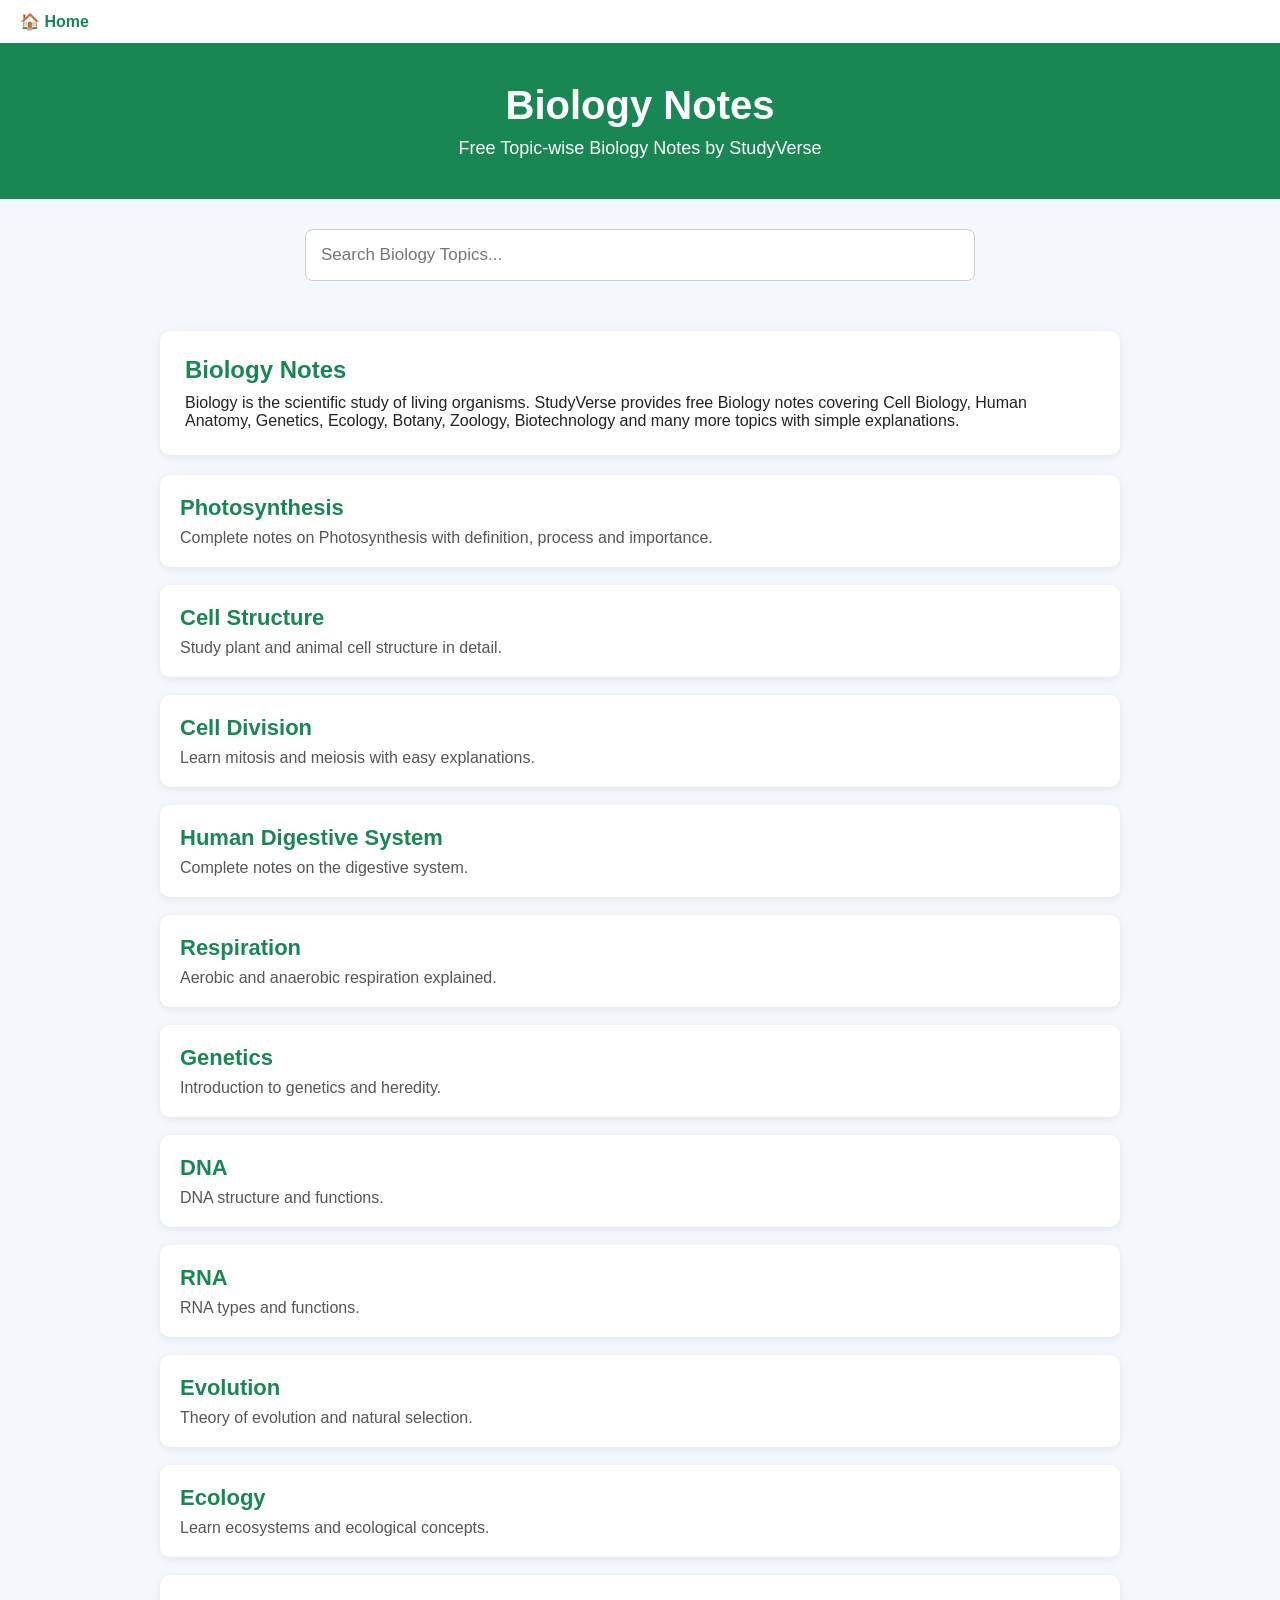
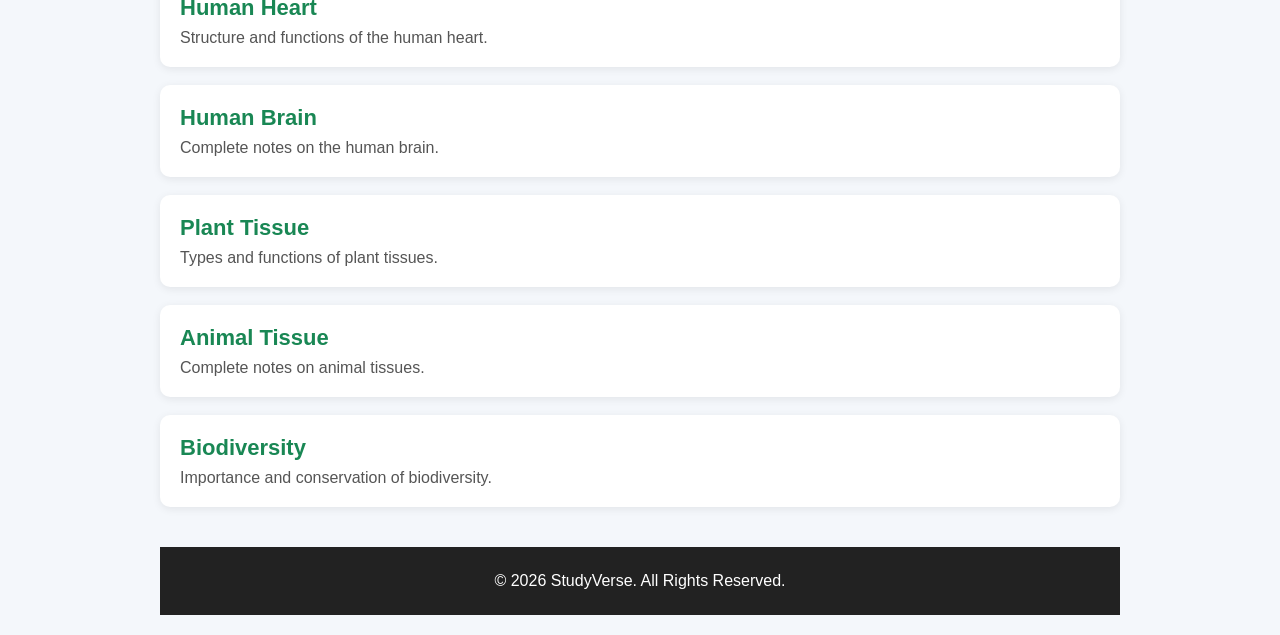
<file: Biology/Index.html>
<!DOCTYPE html>
<html lang="en">
<head>

<meta charset="UTF-8">
<meta name="viewport" content="width=device-width, initial-scale=1.0">

<title>Biology Notes | StudyVerse – Learn Every Topic</title>

<meta name="description" content="StudyVerse Biology Notes - Free topic-wise Biology notes for students. Learn Cell Biology, Genetics, Ecology, Human Anatomy, Botany, Zoology, Biotechnology and more.">

<meta name="keywords" content="Biology Notes, Biology Study Material, Cell Biology, Genetics, Ecology, Human Anatomy, Botany, Zoology, Biotechnology, StudyVerse">

<meta name="author" content="StudyVerse">

<meta name="robots" content="index,follow">

<link rel="canonical" href="https://yourdomain.com/Biology/">

<meta property="og:type" content="website">
<meta property="og:title" content="Biology Notes | StudyVerse">
<meta property="og:description" content="Free Biology Notes for Every Topic">
<meta property="og:url" content="https://yourdomain.com/Biology/">

<meta property="og:site_name" content="StudyVerse">

<meta name="twitter:card" content="summary_large_image">
<meta name="twitter:title" content="Biology Notes | StudyVerse">
<meta name="twitter:description" content="Learn Biology with free topic-wise notes.">

<style>

*{
margin:0;
padding:0;
box-sizing:border-box;
font-family:Arial,sans-serif;
}

body{
background:#f4f7fb;
color:#222;
}

header{
background:#198754;
color:white;
padding:40px 20px;
text-align:center;
}

header h1{
font-size:40px;
}

header p{
margin-top:10px;
font-size:18px;
}

nav{
background:#ffffff;
padding:12px 20px;
box-shadow:0 2px 5px rgba(0,0,0,.08);
}

nav a{
text-decoration:none;
color:#198754;
font-weight:bold;
}

.search{
max-width:700px;
margin:30px auto;
padding:0 15px;
}

.search input{
width:100%;
padding:15px;
font-size:17px;
border:1px solid #ccc;
border-radius:8px;
outline:none;
}

.container{
max-width:1000px;
margin:auto;
padding:20px;
}

.intro{
background:#ffffff;
padding:25px;
border-radius:10px;
margin-bottom:20px;
box-shadow:0 2px 8px rgba(0,0,0,.08);
}

.intro h2{
color:#198754;
margin-bottom:10px;
}

.note{
background:#fff;
padding:20px;
margin-bottom:18px;
border-radius:10px;
box-shadow:0 2px 8px rgba(0,0,0,.08);
transition:.3s;
}

.note:hover{
transform:translateY(-3px);
}

.note a{
font-size:22px;
font-weight:bold;
text-decoration:none;
color:#198754;
}

.note p{
margin-top:8px;
color:#555;
}

.no-result{
display:none;
text-align:center;
font-size:18px;
color:#777;
padding:20px;
}

footer{
background:#222;
color:white;
text-align:center;
padding:25px;
margin-top:40px;
}

</style>

</head>

<body>

<nav>

<a href="../index.html">🏠 Home</a>

</nav>

<header>

<h1>Biology Notes</h1>

<p>Free Topic-wise Biology Notes by StudyVerse</p>

</header>

<div class="search">

<input
type="text"
id="searchBox"
placeholder="Search Biology Topics...">

</div>

<div class="container">

<div class="intro">

<h2>Biology Notes</h2>

<p>
Biology is the scientific study of living organisms. StudyVerse provides free Biology notes covering Cell Biology, Human Anatomy, Genetics, Ecology, Botany, Zoology, Biotechnology and many more topics with simple explanations.
</p>

</div>

<div id="topics">

</div>

<div id="noResult" class="no-result">

No Biology topic found.

</div>
  <footer>

<p>© 2026 StudyVerse. All Rights Reserved.</p>

</footer>

<!-- Structured Data (SEO) -->
<script type="application/ld+json">
{
  "@context":"https://schema.org",
  "@type":"CollectionPage",
  "name":"Biology Notes",
  "url":"https://yourdomain.com/Biology/",
  "description":"Free topic-wise Biology notes by StudyVerse.",
  "isPartOf":{
    "@type":"WebSite",
    "name":"StudyVerse",
    "url":"https://yourdomain.com/"
  },
  "publisher":{
    "@type":"Organization",
    "name":"StudyVerse"
  }
}
</script>

<!-- Biology Topics Loader -->
<script src="../assets/js/biology.js"></script>

</body>
</html>
</file>
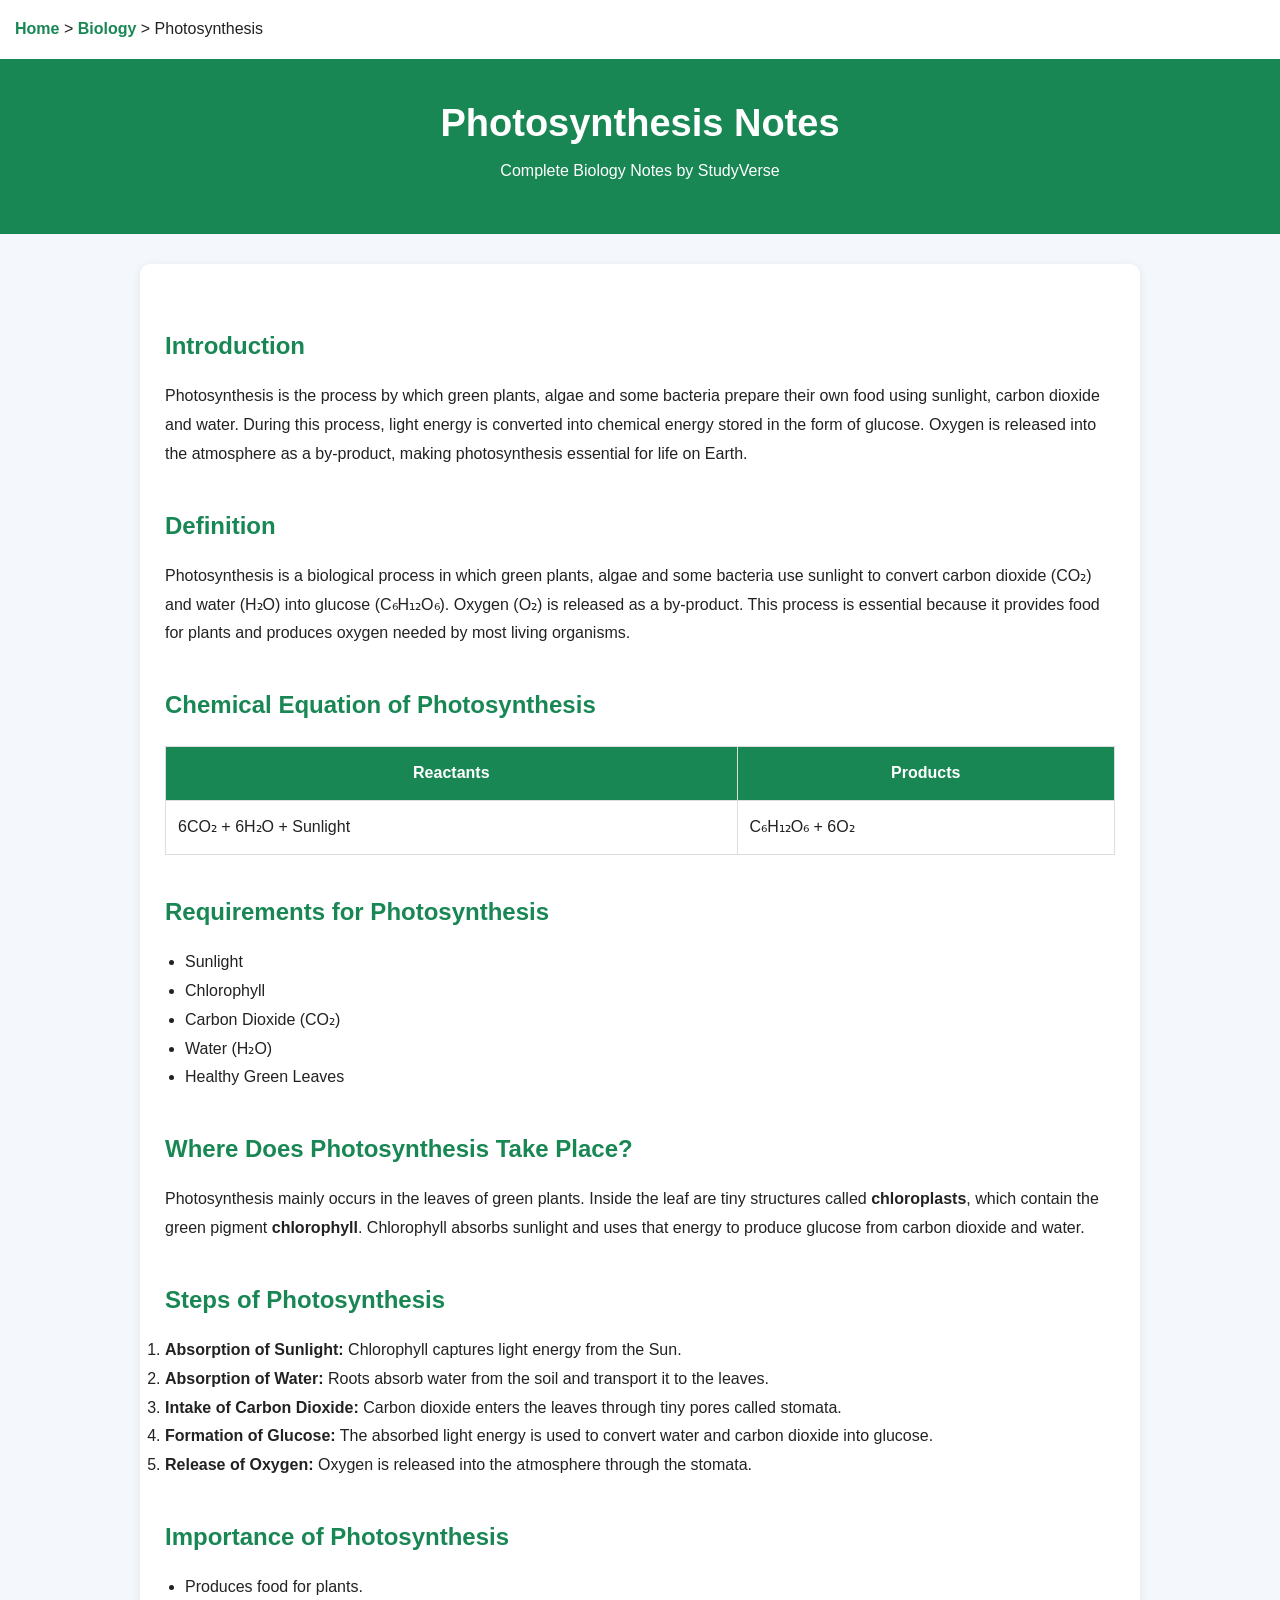
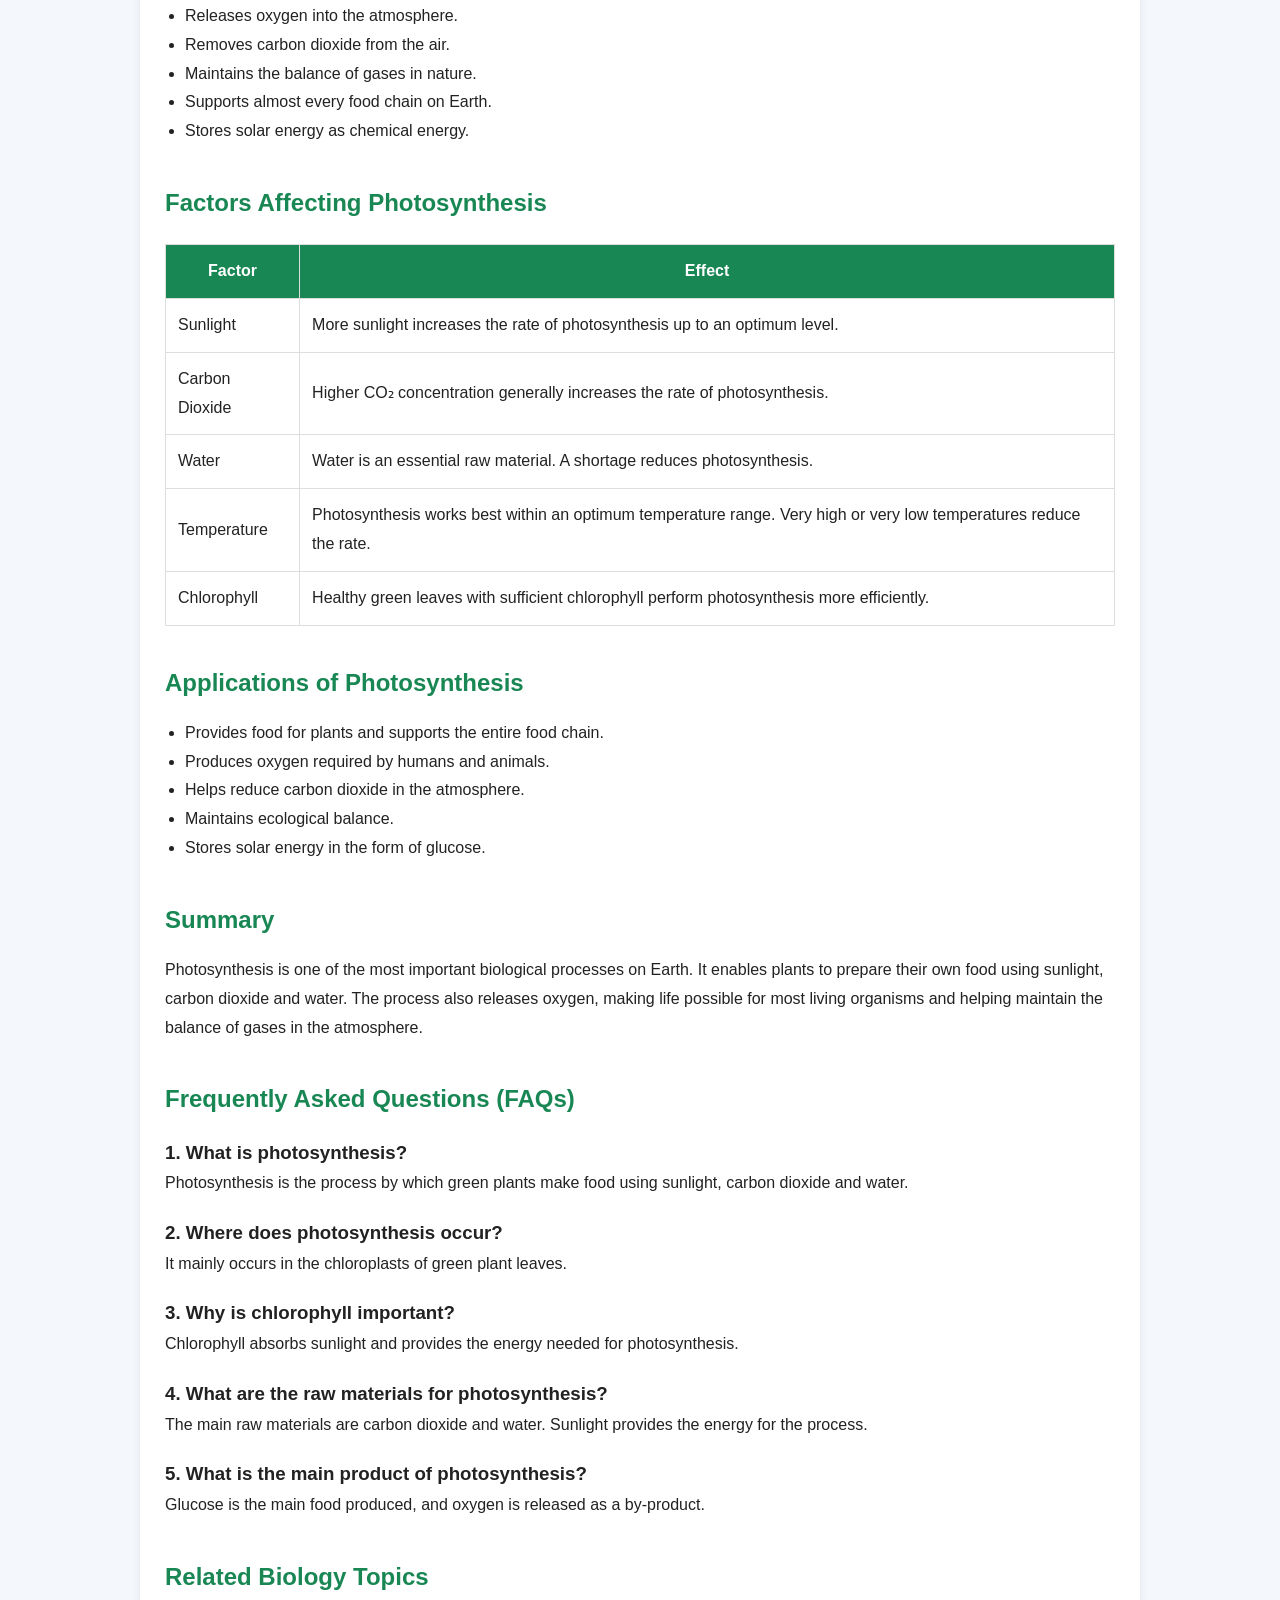
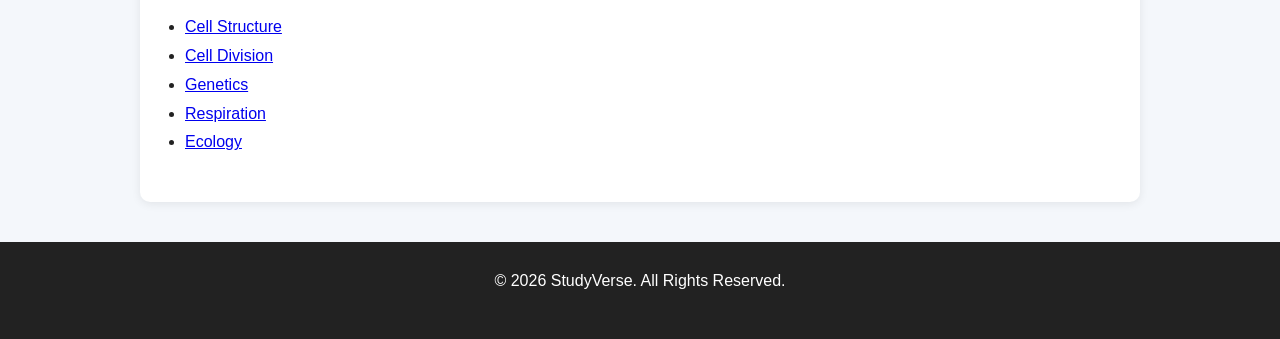
<file: Biology/Photosynthesis.html>
<!DOCTYPE html>
<html lang="en">
<head>

<meta charset="UTF-8">
<meta name="viewport" content="width=device-width, initial-scale=1.0">

<title>Photosynthesis Notes | Definition, Process, Equation, Importance | StudyVerse</title>

<meta name="description" content="Learn Photosynthesis with easy notes. Understand the definition, process, chemical equation, stages, importance, factors affecting photosynthesis, examples and FAQs.">

<meta name="keywords" content="Photosynthesis Notes, Photosynthesis Definition, Photosynthesis Process, Biology Notes, Chlorophyll, Plants, StudyVerse">

<meta name="author" content="StudyVerse">

<meta name="robots" content="index,follow">

<link rel="canonical" href="https://yourdomain.com/Biology/photosynthesis.html">

<meta property="og:type" content="article">
<meta property="og:title" content="Photosynthesis Notes | StudyVerse">
<meta property="og:description" content="Complete topic-wise notes on Photosynthesis.">
<meta property="og:url" content="https://yourdomain.com/Biology/photosynthesis.html">

<meta name="twitter:card" content="summary_large_image">
<meta name="twitter:title" content="Photosynthesis Notes">
<meta name="twitter:description" content="Free Biology Notes by StudyVerse">

<style>

*{
margin:0;
padding:0;
box-sizing:border-box;
font-family:Arial,sans-serif;
}

body{
background:#f4f7fb;
color:#222;
line-height:1.8;
}

header{
background:#198754;
color:white;
padding:30px;
text-align:center;
}

header h1{
font-size:38px;
}

nav{
background:white;
padding:15px;
box-shadow:0 2px 8px rgba(0,0,0,.08);
}

nav a{
text-decoration:none;
color:#198754;
font-weight:bold;
}

.container{
max-width:1000px;
margin:30px auto;
padding:25px;
background:white;
border-radius:10px;
box-shadow:0 2px 10px rgba(0,0,0,.08);
}

h2{
margin-top:35px;
margin-bottom:15px;
color:#198754;
}

p{
margin-bottom:18px;
}

ul{
margin-left:20px;
margin-bottom:20px;
}

table{
width:100%;
border-collapse:collapse;
margin:20px 0;
}

table,th,td{
border:1px solid #ddd;
}

th{
background:#198754;
color:white;
padding:12px;
}

td{
padding:12px;
}

footer{
margin-top:40px;
background:#222;
color:white;
text-align:center;
padding:25px;
}

</style>

</head>

<body>

<nav>

<a href="../index.html">Home</a> >
<a href="index.html">Biology</a> >
Photosynthesis

</nav>

<header>

<h1>Photosynthesis Notes</h1>

<p>Complete Biology Notes by StudyVerse</p>

</header>

<div class="container">

<h2>Introduction</h2>

<p>
Photosynthesis is the process by which green plants, algae and some bacteria prepare their own food using sunlight, carbon dioxide and water. During this process, light energy is converted into chemical energy stored in the form of glucose. Oxygen is released into the atmosphere as a by-product, making photosynthesis essential for life on Earth.
</p>
<h2>Definition</h2>

<p>
Photosynthesis is a biological process in which green plants, algae and some bacteria use sunlight to convert carbon dioxide (CO₂) and water (H₂O) into glucose (C₆H₁₂O₆). Oxygen (O₂) is released as a by-product. This process is essential because it provides food for plants and produces oxygen needed by most living organisms.
</p>

<h2>Chemical Equation of Photosynthesis</h2>

<table>

<tr>
<th>Reactants</th>
<th>Products</th>
</tr>

<tr>
<td>6CO₂ + 6H₂O + Sunlight</td>
<td>C₆H₁₂O₆ + 6O₂</td>
</tr>

</table>

<h2>Requirements for Photosynthesis</h2>

<ul>

<li>Sunlight</li>

<li>Chlorophyll</li>

<li>Carbon Dioxide (CO₂)</li>

<li>Water (H₂O)</li>

<li>Healthy Green Leaves</li>

</ul>

<h2>Where Does Photosynthesis Take Place?</h2>

<p>
Photosynthesis mainly occurs in the leaves of green plants. Inside the leaf are tiny structures called <strong>chloroplasts</strong>, which contain the green pigment <strong>chlorophyll</strong>. Chlorophyll absorbs sunlight and uses that energy to produce glucose from carbon dioxide and water.
</p>

<h2>Steps of Photosynthesis</h2>

<ol>

<li>
<strong>Absorption of Sunlight:</strong> Chlorophyll captures light energy from the Sun.
</li>

<li>
<strong>Absorption of Water:</strong> Roots absorb water from the soil and transport it to the leaves.
</li>

<li>
<strong>Intake of Carbon Dioxide:</strong> Carbon dioxide enters the leaves through tiny pores called stomata.
</li>

<li>
<strong>Formation of Glucose:</strong> The absorbed light energy is used to convert water and carbon dioxide into glucose.
</li>

<li>
<strong>Release of Oxygen:</strong> Oxygen is released into the atmosphere through the stomata.
</li>

</ol>

<h2>Importance of Photosynthesis</h2>

<ul>

<li>Produces food for plants.</li>

<li>Releases oxygen into the atmosphere.</li>

<li>Removes carbon dioxide from the air.</li>

<li>Maintains the balance of gases in nature.</li>

<li>Supports almost every food chain on Earth.</li>

<li>Stores solar energy as chemical energy.</li>

</ul>

<h2>Factors Affecting Photosynthesis</h2>

<table>

<tr>
<th>Factor</th>
<th>Effect</th>
</tr>

<tr>
<td>Sunlight</td>
<td>More sunlight increases the rate of photosynthesis up to an optimum level.</td>
</tr>

<tr>
<td>Carbon Dioxide</td>
<td>Higher CO₂ concentration generally increases the rate of photosynthesis.</td>
</tr>

<tr>
<td>Water</td>
<td>Water is an essential raw material. A shortage reduces photosynthesis.</td>
</tr>

<tr>
<td>Temperature</td>
<td>Photosynthesis works best within an optimum temperature range. Very high or very low temperatures reduce the rate.</td>
</tr>

<tr>
<td>Chlorophyll</td>
<td>Healthy green leaves with sufficient chlorophyll perform photosynthesis more efficiently.</td>
</tr>

</table>

<h2>Applications of Photosynthesis</h2>

<ul>

<li>Provides food for plants and supports the entire food chain.</li>

<li>Produces oxygen required by humans and animals.</li>

<li>Helps reduce carbon dioxide in the atmosphere.</li>

<li>Maintains ecological balance.</li>

<li>Stores solar energy in the form of glucose.</li>

</ul>

<h2>Summary</h2>

<p>
Photosynthesis is one of the most important biological processes on Earth. It enables plants to prepare their own food using sunlight, carbon dioxide and water. The process also releases oxygen, making life possible for most living organisms and helping maintain the balance of gases in the atmosphere.
</p>

<h2>Frequently Asked Questions (FAQs)</h2>

<h3>1. What is photosynthesis?</h3>

<p>
Photosynthesis is the process by which green plants make food using sunlight, carbon dioxide and water.
</p>

<h3>2. Where does photosynthesis occur?</h3>

<p>
It mainly occurs in the chloroplasts of green plant leaves.
</p>

<h3>3. Why is chlorophyll important?</h3>

<p>
Chlorophyll absorbs sunlight and provides the energy needed for photosynthesis.
</p>

<h3>4. What are the raw materials for photosynthesis?</h3>

<p>
The main raw materials are carbon dioxide and water. Sunlight provides the energy for the process.
</p>

<h3>5. What is the main product of photosynthesis?</h3>

<p>
Glucose is the main food produced, and oxygen is released as a by-product.
</p>

<h2>Related Biology Topics</h2>

<ul>

<li><a href="cell-structure.html">Cell Structure</a></li>

<li><a href="cell-division.html">Cell Division</a></li>

<li><a href="genetics.html">Genetics</a></li>

<li><a href="respiration.html">Respiration</a></li>

<li><a href="ecology.html">Ecology</a></li>

</ul>

</div>

<footer>

<p>© 2026 StudyVerse. All Rights Reserved.</p>

</footer>

</body>
</html>
</file>
